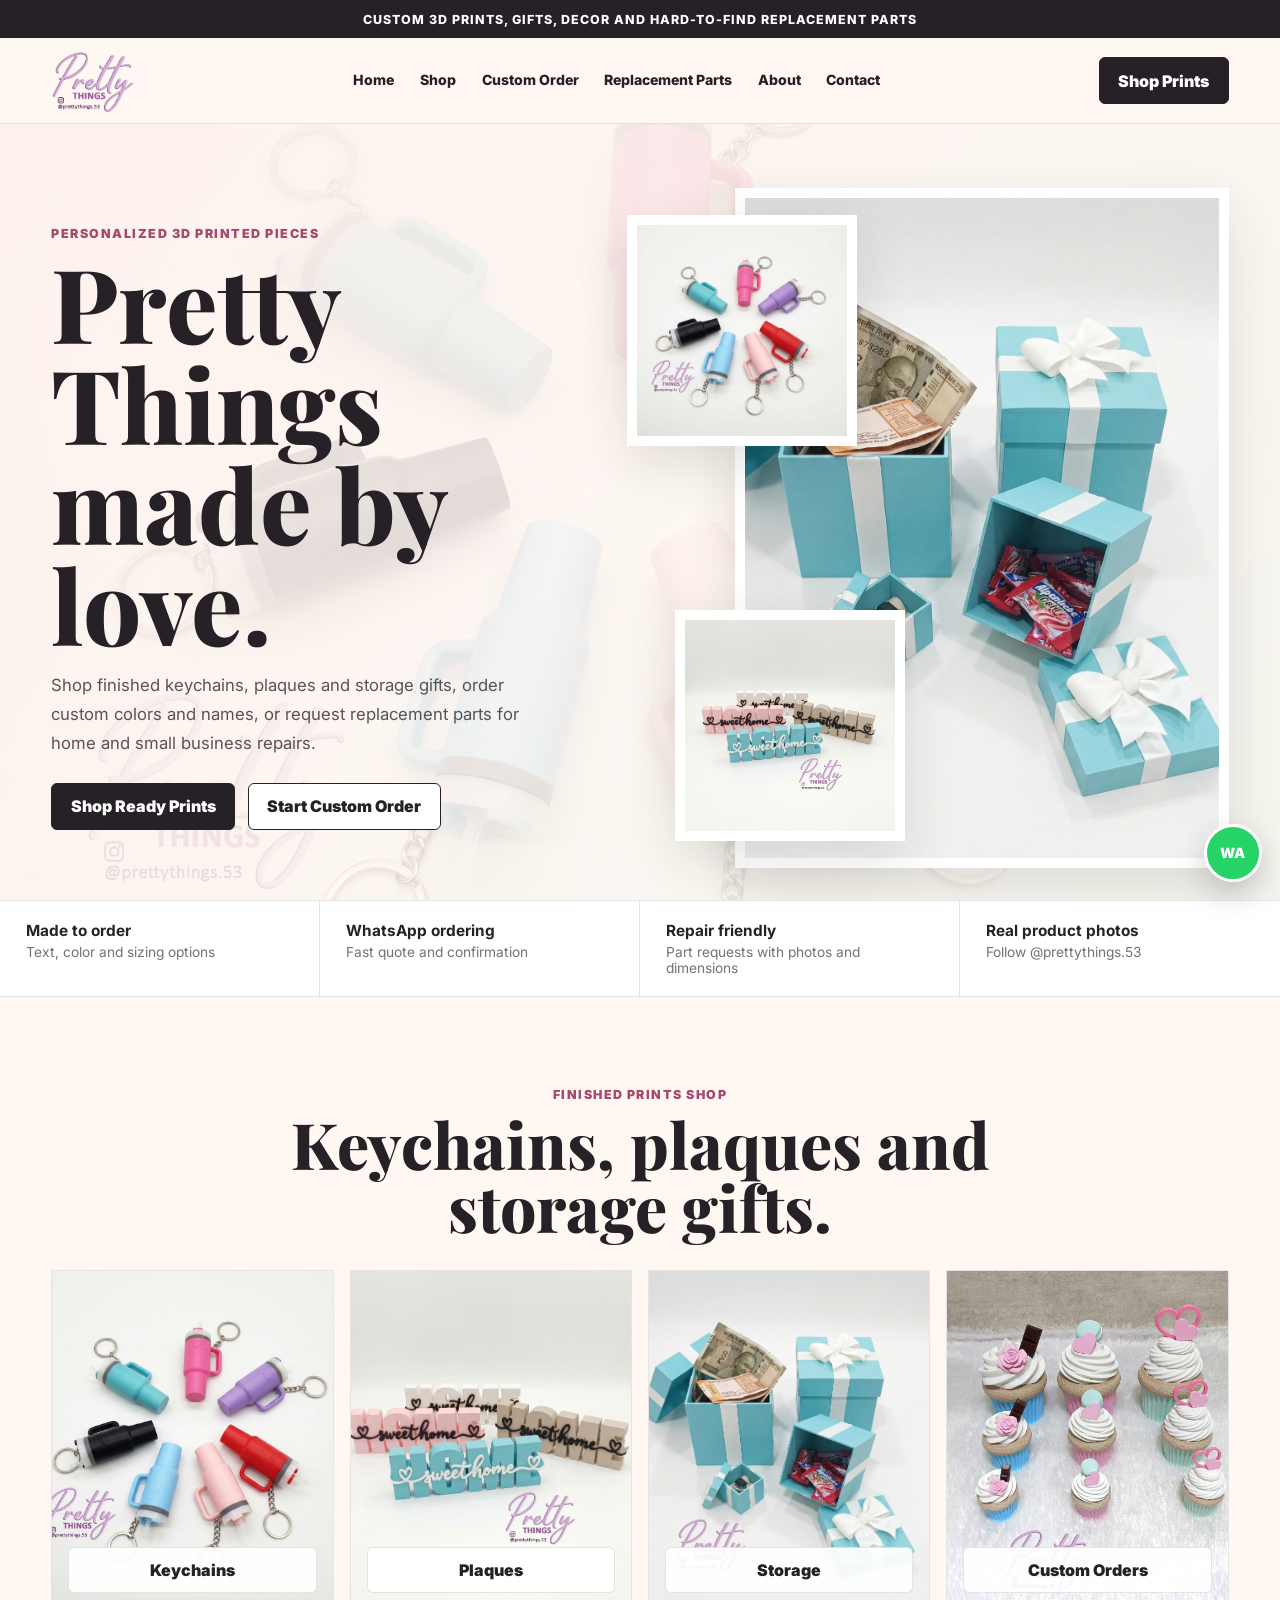
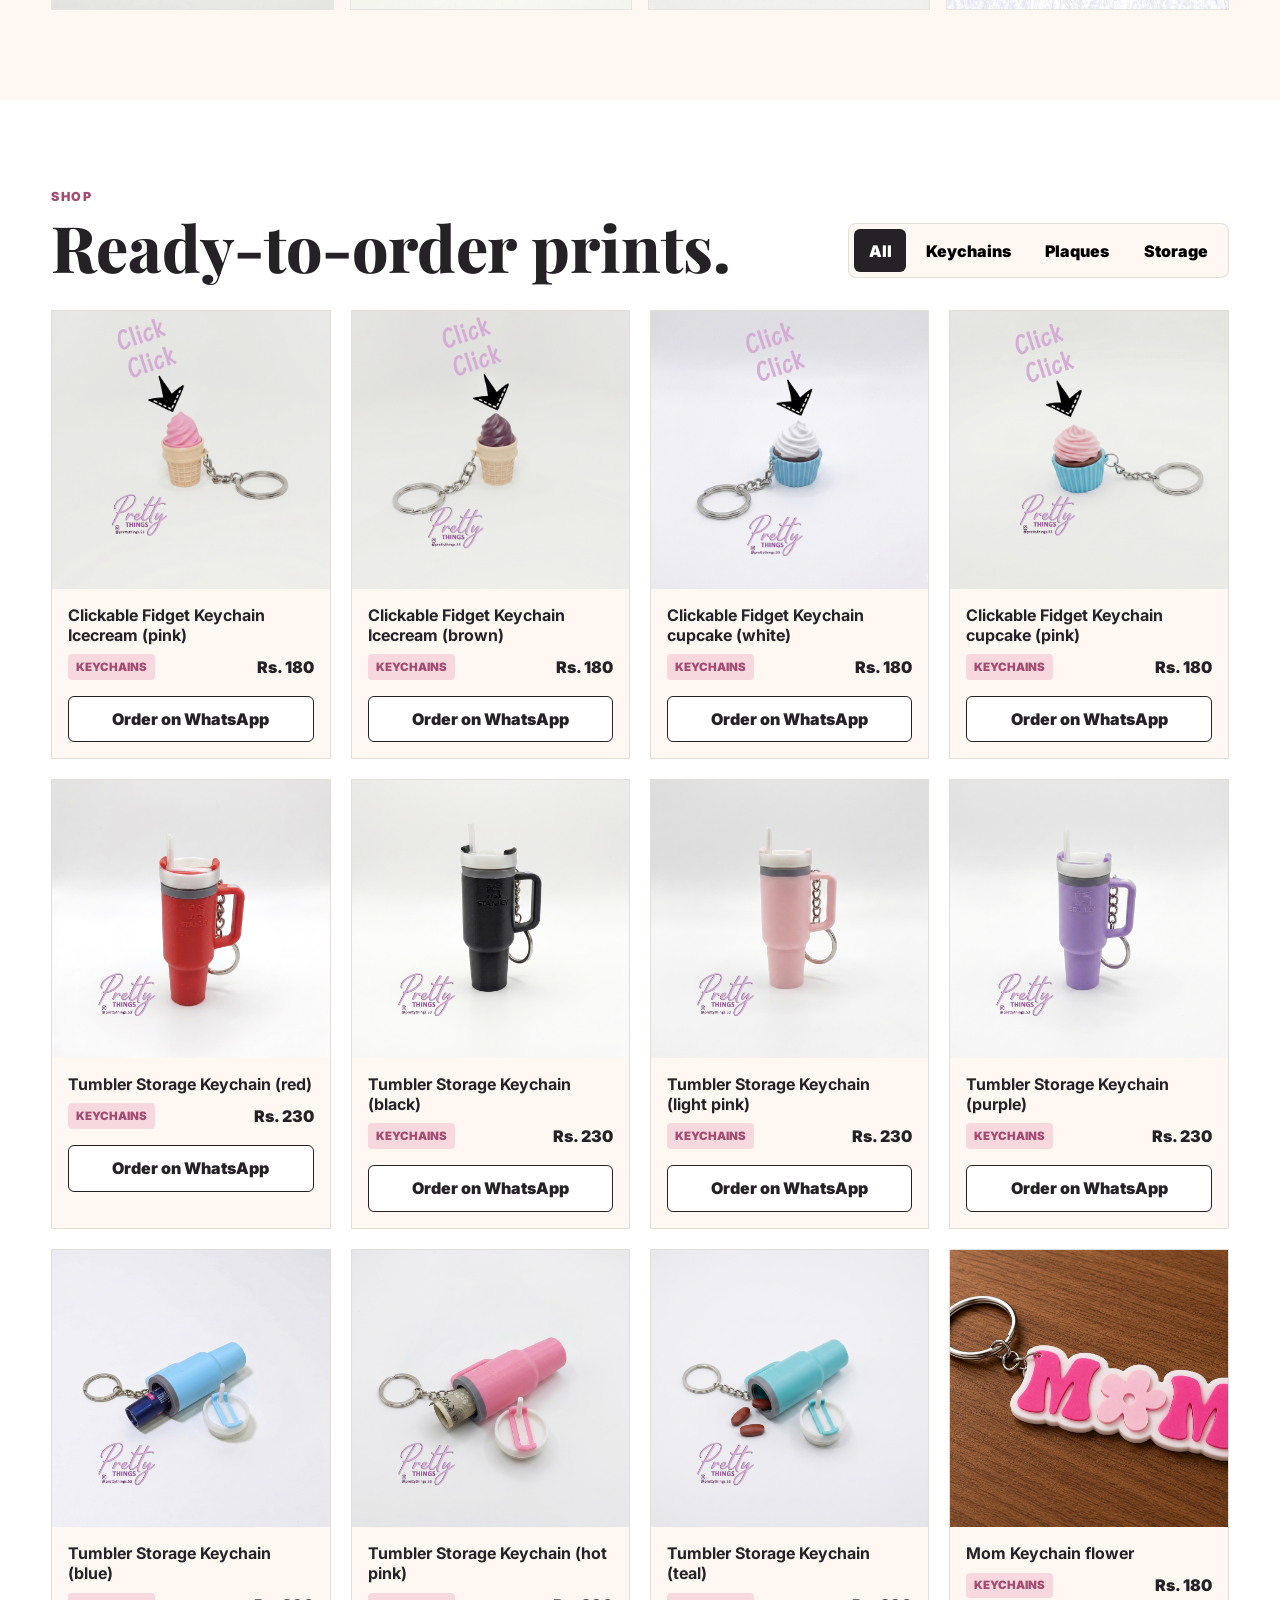
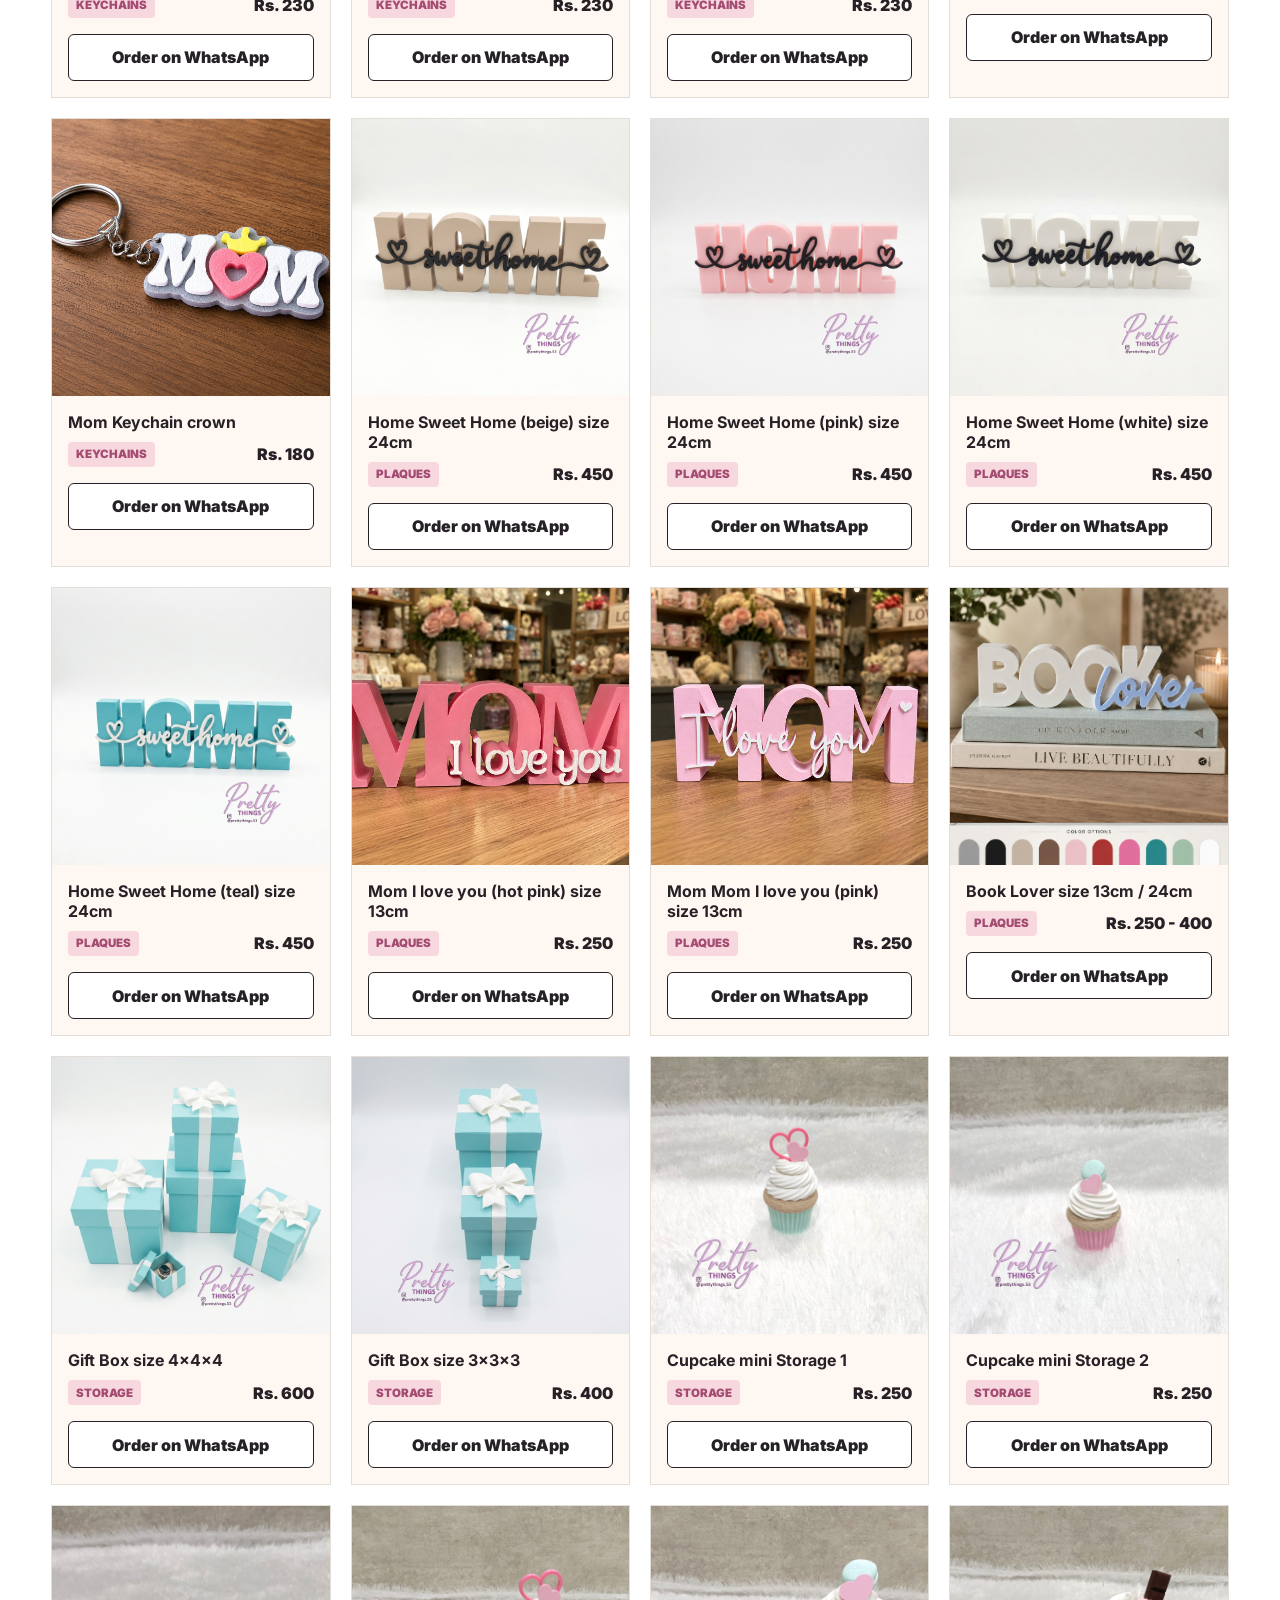
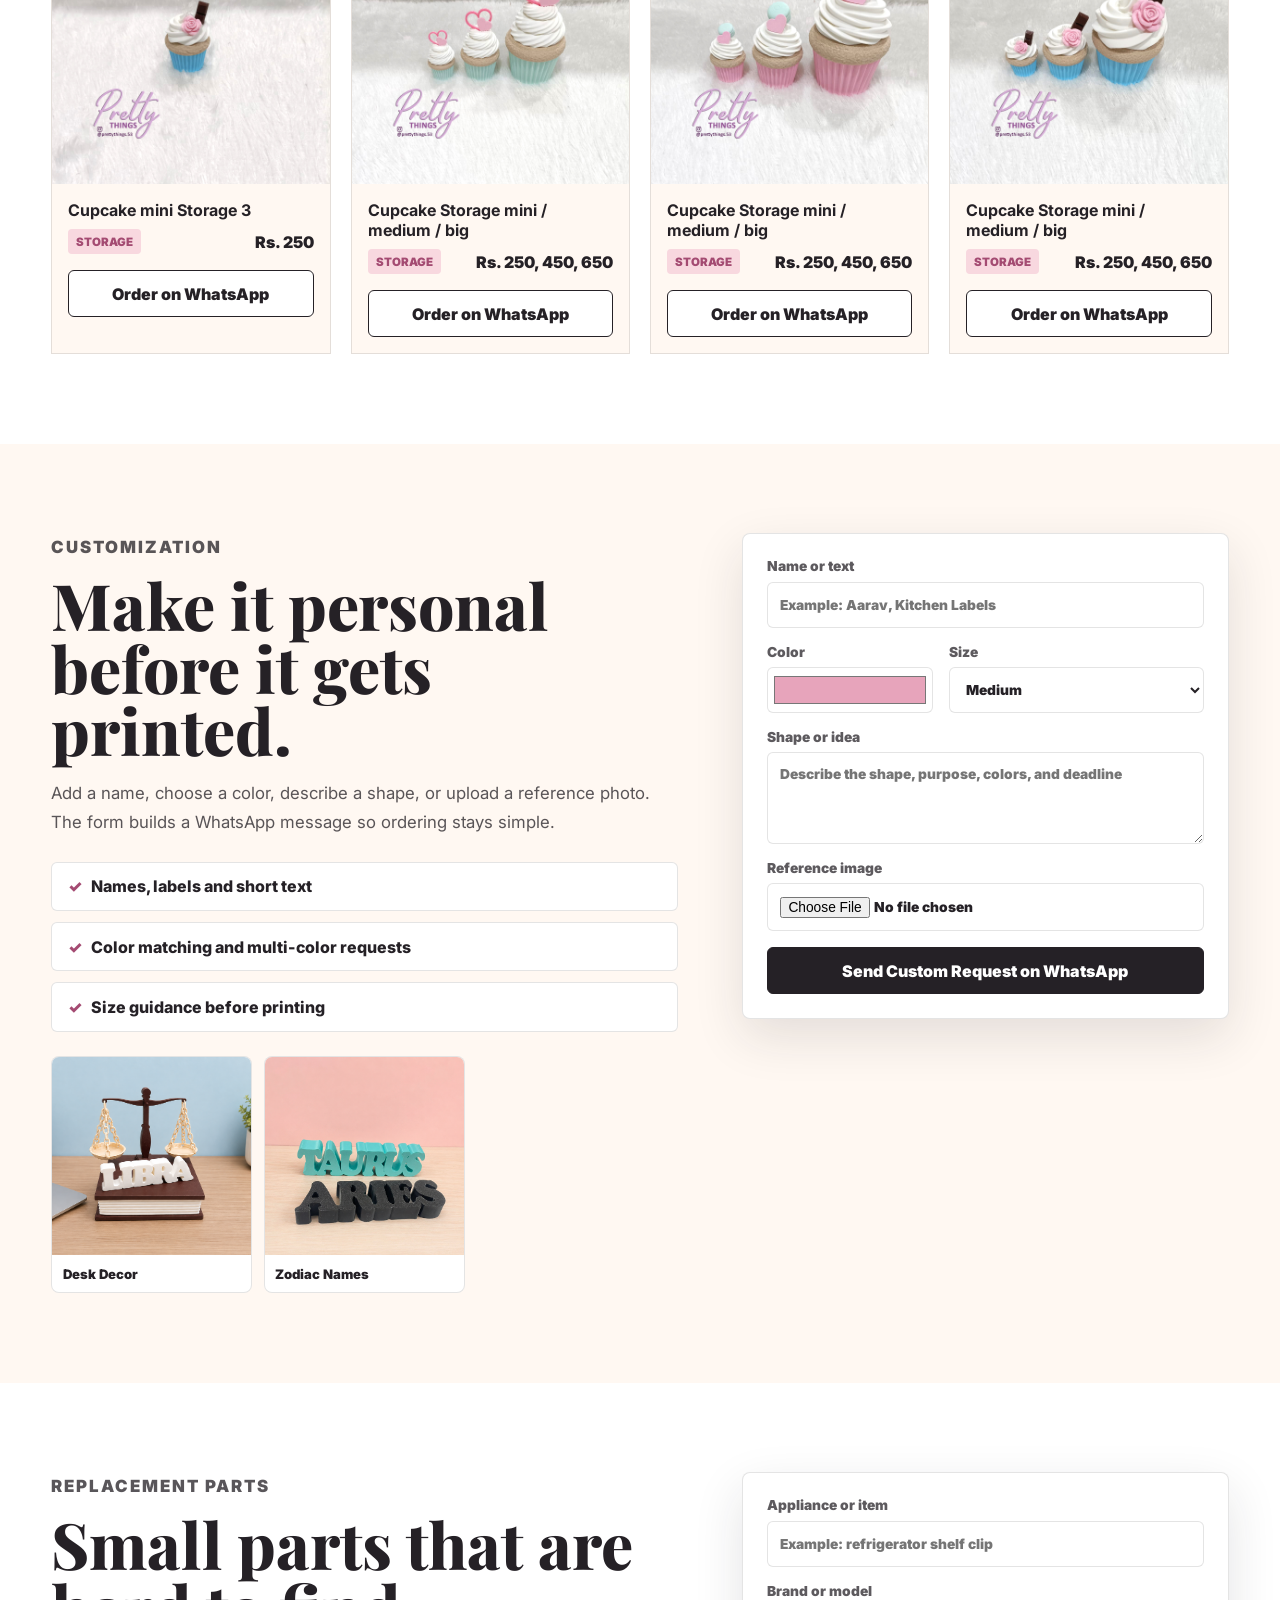
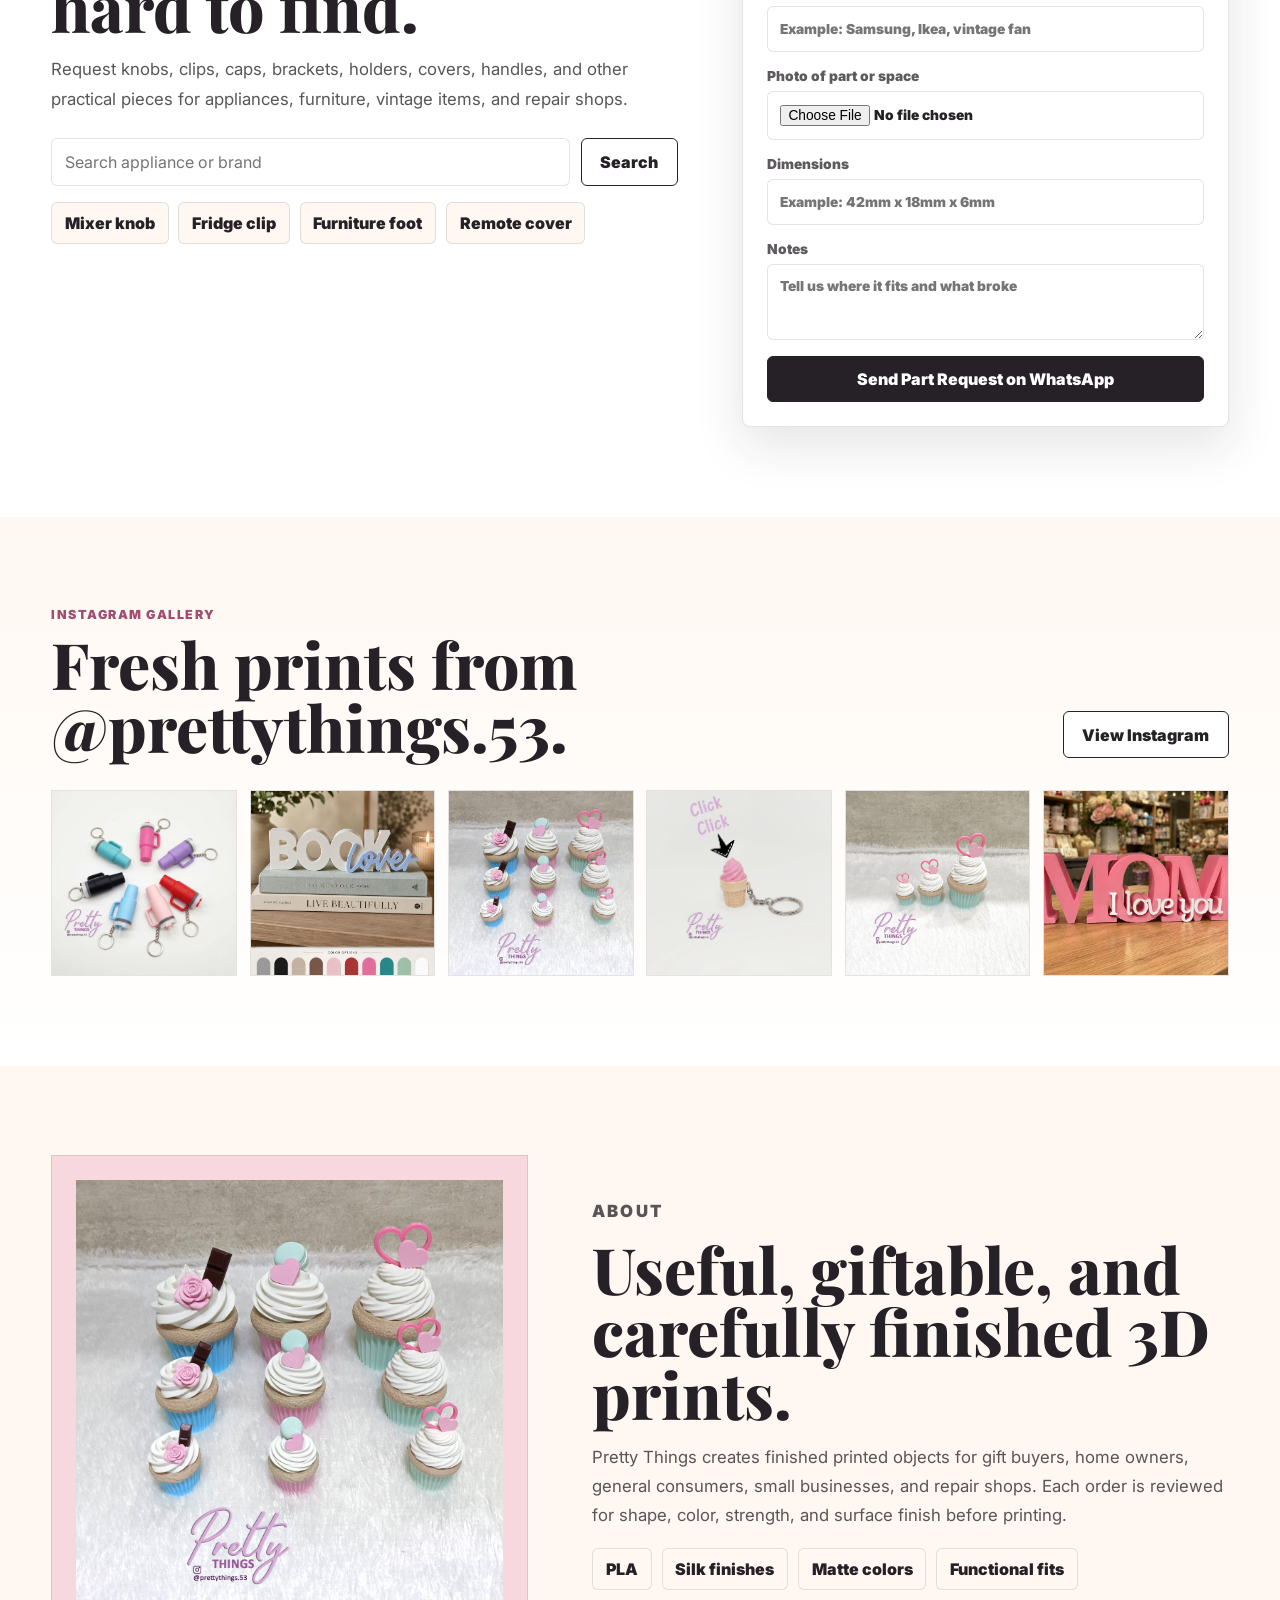
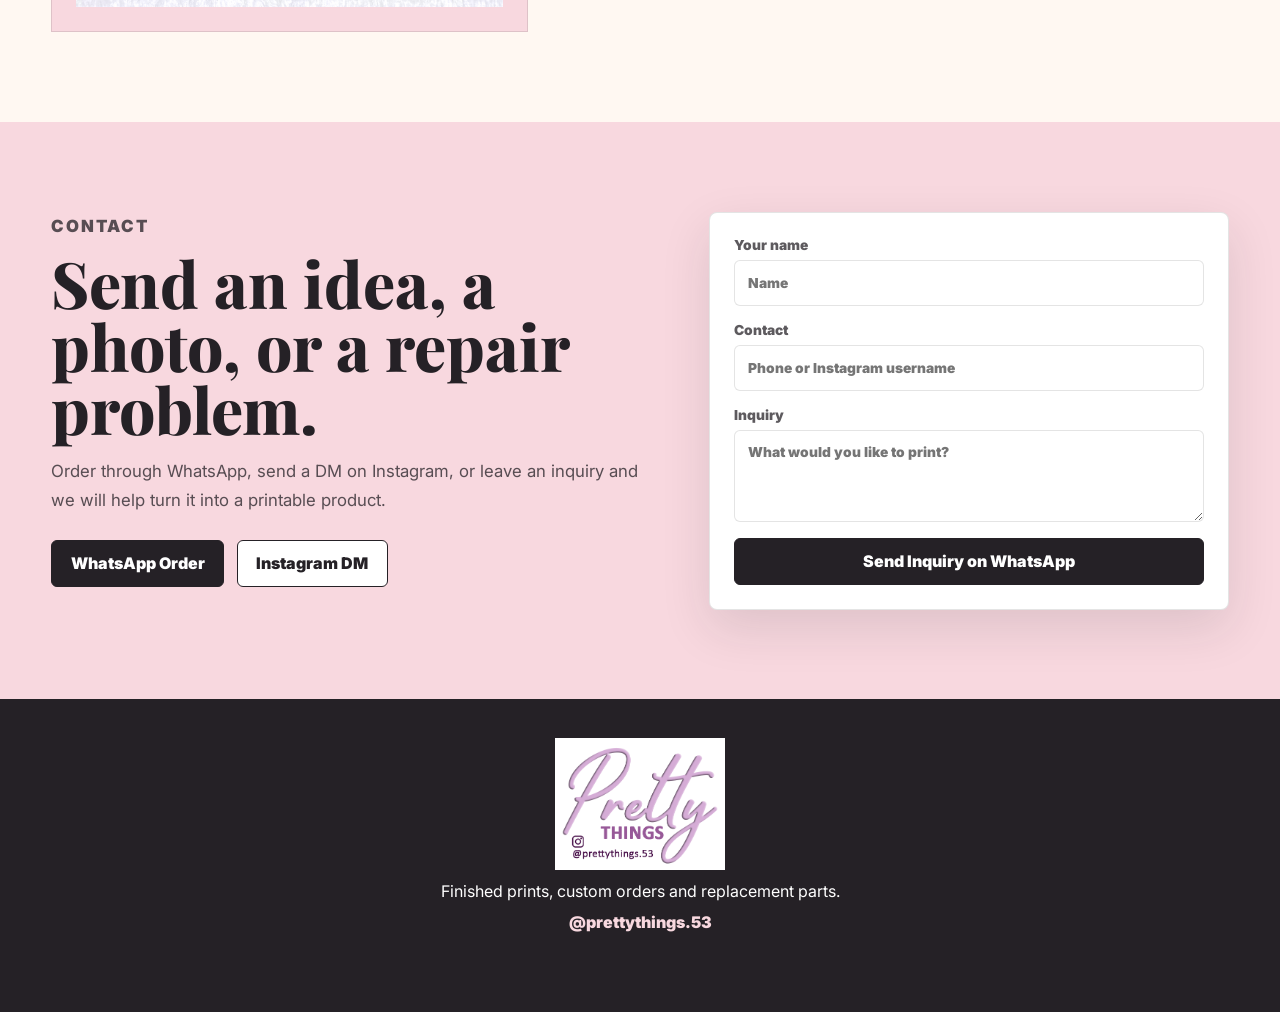
<file: index.html>
<!doctype html>
<html lang="en">
  <head>
    <meta charset="utf-8" />
    <meta name="viewport" content="width=device-width, initial-scale=1" />
    <title>Pretty Things | Custom 3D Printed Gifts, Decor & Parts</title>
    <meta
      name="description"
      content="Pretty Things makes finished 3D printed objects, custom gifts, decor, toys, tools, and replacement parts. Order through WhatsApp or Instagram."
    />
    <link rel="preconnect" href="https://fonts.googleapis.com" />
    <link rel="preconnect" href="https://fonts.gstatic.com" crossorigin />
    <link
      href="https://fonts.googleapis.com/css2?family=Inter:wght@400;500;600;700;800&family=Playfair+Display:wght@700;800&display=swap"
      rel="stylesheet"
    />
    <link rel="stylesheet" href="styles.css" />
  </head>
  <body>
    <div class="announcement">Custom 3D prints, gifts, decor and hard-to-find replacement parts</div>

    <header class="site-header" id="home">
      <a class="brand" href="#home" aria-label="Pretty Things home">
        <img src="Pretty%20things%20with%20insta%20id.png" alt="Pretty Things logo" />
      </a>
      <button class="menu-toggle" type="button" aria-label="Open menu" aria-expanded="false">
        <span></span>
        <span></span>
        <span></span>
      </button>
      <nav class="main-nav" aria-label="Primary navigation">
        <a href="#home">Home</a>
        <a href="#shop">Shop</a>
        <a href="#custom">Custom Order</a>
        <a href="#parts">Replacement Parts</a>
        <a href="#about">About</a>
        <a href="#contact">Contact</a>
      </nav>
      <a class="header-action" href="#shop">Shop Prints</a>
    </header>

    <main>
      <section class="hero" aria-label="Pretty Things featured products">
        <div class="hero-copy">
          <p class="eyebrow">Personalized 3D printed pieces</p>
          <h1>Pretty Things made by love.</h1>
          <p>
            Shop finished keychains, plaques and storage gifts, order custom colors and names, or
            request replacement parts for home and small business repairs.
          </p>
          <div class="hero-actions">
            <a class="button primary" href="#shop">Shop Ready Prints</a>
            <a class="button secondary" href="#custom">Start Custom Order</a>
          </div>
        </div>
        <div class="hero-media" aria-hidden="true">
          <img class="hero-large" id="heroMainImage" src="ready/Storage/Display.jpeg" alt="" />
          <img class="hero-small top" id="heroTopImage" src="ready/keychains/Display.jpg" alt="" />
          <img class="hero-small bottom" id="heroBottomImage" src="ready/Plaque/Didplay.jpeg" alt="" />
        </div>
      </section>

      <section class="trust-strip" aria-label="Why customers choose Pretty Things">
        <div>
          <strong>Made to order</strong>
          <span>Text, color and sizing options</span>
        </div>
        <div>
          <strong>WhatsApp ordering</strong>
          <span>Fast quote and confirmation</span>
        </div>
        <div>
          <strong>Repair friendly</strong>
          <span>Part requests with photos and dimensions</span>
        </div>
        <div>
          <strong>Real product photos</strong>
          <span>Follow @prettythings.53</span>
        </div>
      </section>

      <section class="section category-section" aria-label="Shop categories">
        <div class="section-heading">
          <p class="eyebrow">Finished Prints Shop</p>
          <h2>Keychains, plaques and storage gifts.</h2>
        </div>
        <div class="category-grid" id="categoryGrid"></div>
      </section>

      <section class="section shop-section" id="shop">
        <div class="section-heading wide">
          <div>
            <p class="eyebrow">Shop</p>
            <h2>Ready-to-order prints.</h2>
          </div>
          <div class="filters" id="productFilters" aria-label="Product filters"></div>
        </div>
        <div class="product-grid" id="productGrid"></div>
      </section>

      <section class="section split-section" id="custom">
        <div class="copy-panel">
          <p class="eyebrow">Customization</p>
          <h2>Make it personal before it gets printed.</h2>
          <p>
            Add a name, choose a color, describe a shape, or upload a reference photo. The form builds
            a WhatsApp message so ordering stays simple.
          </p>
          <ul class="check-list">
            <li>Names, labels and short text</li>
            <li>Color matching and multi-color requests</li>
            <li>Size guidance before printing</li>
          </ul>
          <div class="custom-print-gallery" id="customPrintGallery" hidden></div>
        </div>
        <form class="form-card" id="customForm">
          <label>
            Name or text
            <input name="text" type="text" placeholder="Example: Aarav, Kitchen Labels" />
          </label>
          <div class="form-row">
            <label>
              Color
              <input name="color" type="color" value="#e7a4bb" />
            </label>
            <label>
              Size
              <select name="size">
                <option>Small</option>
                <option selected>Medium</option>
                <option>Large</option>
                <option>Not sure</option>
              </select>
            </label>
          </div>
          <label>
            Shape or idea
            <textarea name="idea" rows="4" placeholder="Describe the shape, purpose, colors, and deadline"></textarea>
          </label>
          <label>
            Reference image
            <input name="reference" type="file" accept="image/*" />
          </label>
          <button class="button primary full" type="submit">Send Custom Request on WhatsApp</button>
        </form>
      </section>

      <section class="section split-section parts-section" id="parts">
        <div class="copy-panel">
          <p class="eyebrow">Replacement Parts</p>
          <h2>Small parts that are hard to find.</h2>
          <p>
            Request knobs, clips, caps, brackets, holders, covers, handles, and other practical pieces
            for appliances, furniture, vintage items, and repair shops.
          </p>
          <div class="mini-search">
            <input id="partSearch" type="search" placeholder="Search appliance or brand" />
            <button class="button secondary" type="button" id="partSearchButton">Search</button>
          </div>
          <div class="part-tags" aria-label="Popular replacement part examples">
            <span>Mixer knob</span>
            <span>Fridge clip</span>
            <span>Furniture foot</span>
            <span>Remote cover</span>
          </div>
        </div>
        <form class="form-card" id="partsForm">
          <label>
            Appliance or item
            <input name="appliance" type="text" placeholder="Example: refrigerator shelf clip" />
          </label>
          <label>
            Brand or model
            <input name="brand" type="text" placeholder="Example: Samsung, Ikea, vintage fan" />
          </label>
          <label>
            Photo of part or space
            <input name="photo" type="file" accept="image/*" />
          </label>
          <label>
            Dimensions
            <input name="dimensions" type="text" placeholder="Example: 42mm x 18mm x 6mm" />
          </label>
          <label>
            Notes
            <textarea name="notes" rows="3" placeholder="Tell us where it fits and what broke"></textarea>
          </label>
          <button class="button primary full" type="submit">Send Part Request on WhatsApp</button>
        </form>
      </section>

      <section class="section instagram-section">
        <div class="section-heading wide">
          <div>
            <p class="eyebrow">Instagram Gallery</p>
            <h2>Fresh prints from @prettythings.53.</h2>
          </div>
          <a class="button secondary" href="https://www.instagram.com/prettythings.53/" target="_blank" rel="noreferrer">
            View Instagram
          </a>
        </div>
        <div class="insta-grid">
          <img src="ready/keychains/Display.jpg" alt="Pretty Things print gallery item" />
          <img src="ready/Plaque/b1.jpeg" alt="Pretty Things print gallery item" />
          <img src="ready/Storage/Display1.jpg" alt="Pretty Things print gallery item" />
          <img src="ready/keychains/Click1.jpg" alt="Pretty Things print gallery item" />
          <img src="ready/Storage/cc4.jpg" alt="Pretty Things print gallery item" />
          <img src="ready/Plaque/mom1.jpeg" alt="Pretty Things print gallery item" />
        </div>
      </section>

      <section class="section about-section" id="about">
        <div class="about-media">
          <img src="ready/Storage/Display1.jpg" alt="Close-up of Pretty Things print quality" />
        </div>
        <div>
          <p class="eyebrow">About</p>
          <h2>Useful, giftable, and carefully finished 3D prints.</h2>
          <p>
            Pretty Things creates finished printed objects for gift buyers, home owners, general
            consumers, small businesses, and repair shops. Each order is reviewed for shape, color,
            strength, and surface finish before printing.
          </p>
          <div class="material-grid">
            <span>PLA</span>
            <span>Silk finishes</span>
            <span>Matte colors</span>
            <span>Functional fits</span>
          </div>
        </div>
      </section>

      <section class="section contact-section" id="contact">
        <div class="contact-copy">
          <p class="eyebrow">Contact</p>
          <h2>Send an idea, a photo, or a repair problem.</h2>
          <p>
            Order through WhatsApp, send a DM on Instagram, or leave an inquiry and we will help turn
            it into a printable product.
          </p>
          <div class="contact-actions">
            <a class="button primary" id="contactWhatsapp" href="#">WhatsApp Order</a>
            <a class="button secondary" href="https://www.instagram.com/prettythings.53/" target="_blank" rel="noreferrer">
              Instagram DM
            </a>
          </div>
        </div>
        <form class="form-card" id="contactForm">
          <label>
            Your name
            <input name="name" type="text" placeholder="Name" />
          </label>
          <label>
            Contact
            <input name="contact" type="text" placeholder="Phone or Instagram username" />
          </label>
          <label>
            Inquiry
            <textarea name="message" rows="4" placeholder="What would you like to print?"></textarea>
          </label>
          <button class="button primary full" type="submit">Send Inquiry on WhatsApp</button>
        </form>
      </section>
    </main>

    <footer class="site-footer">
      <img src="Pretty%20things%20with%20insta%20id.png" alt="Pretty Things logo" />
      <p>Finished prints, custom orders and replacement parts.</p>
      <a href="https://www.instagram.com/prettythings.53/" target="_blank" rel="noreferrer">@prettythings.53</a>
    </footer>

    <a class="floating-whatsapp" id="floatingWhatsapp" href="#" aria-label="Order on WhatsApp">WA</a>

    <script src="app.js"></script>
  </body>
</html>
</file>
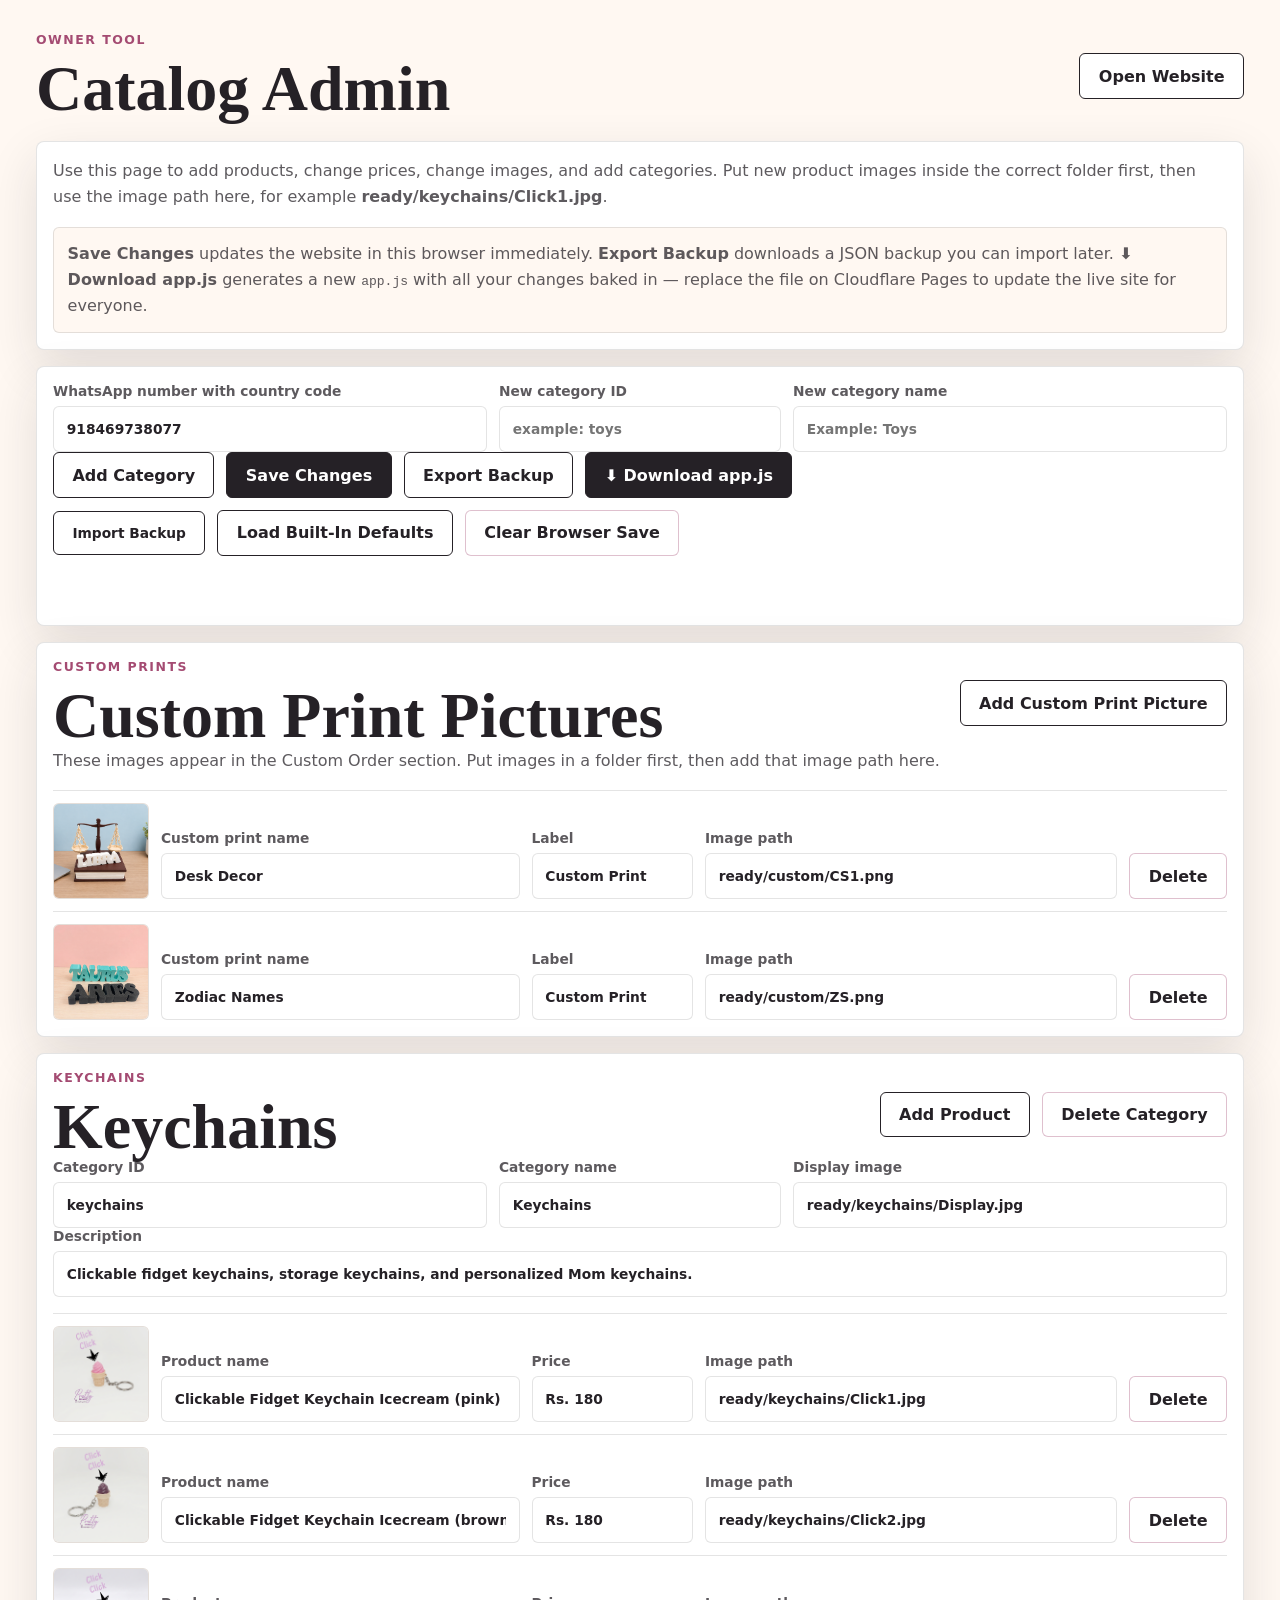
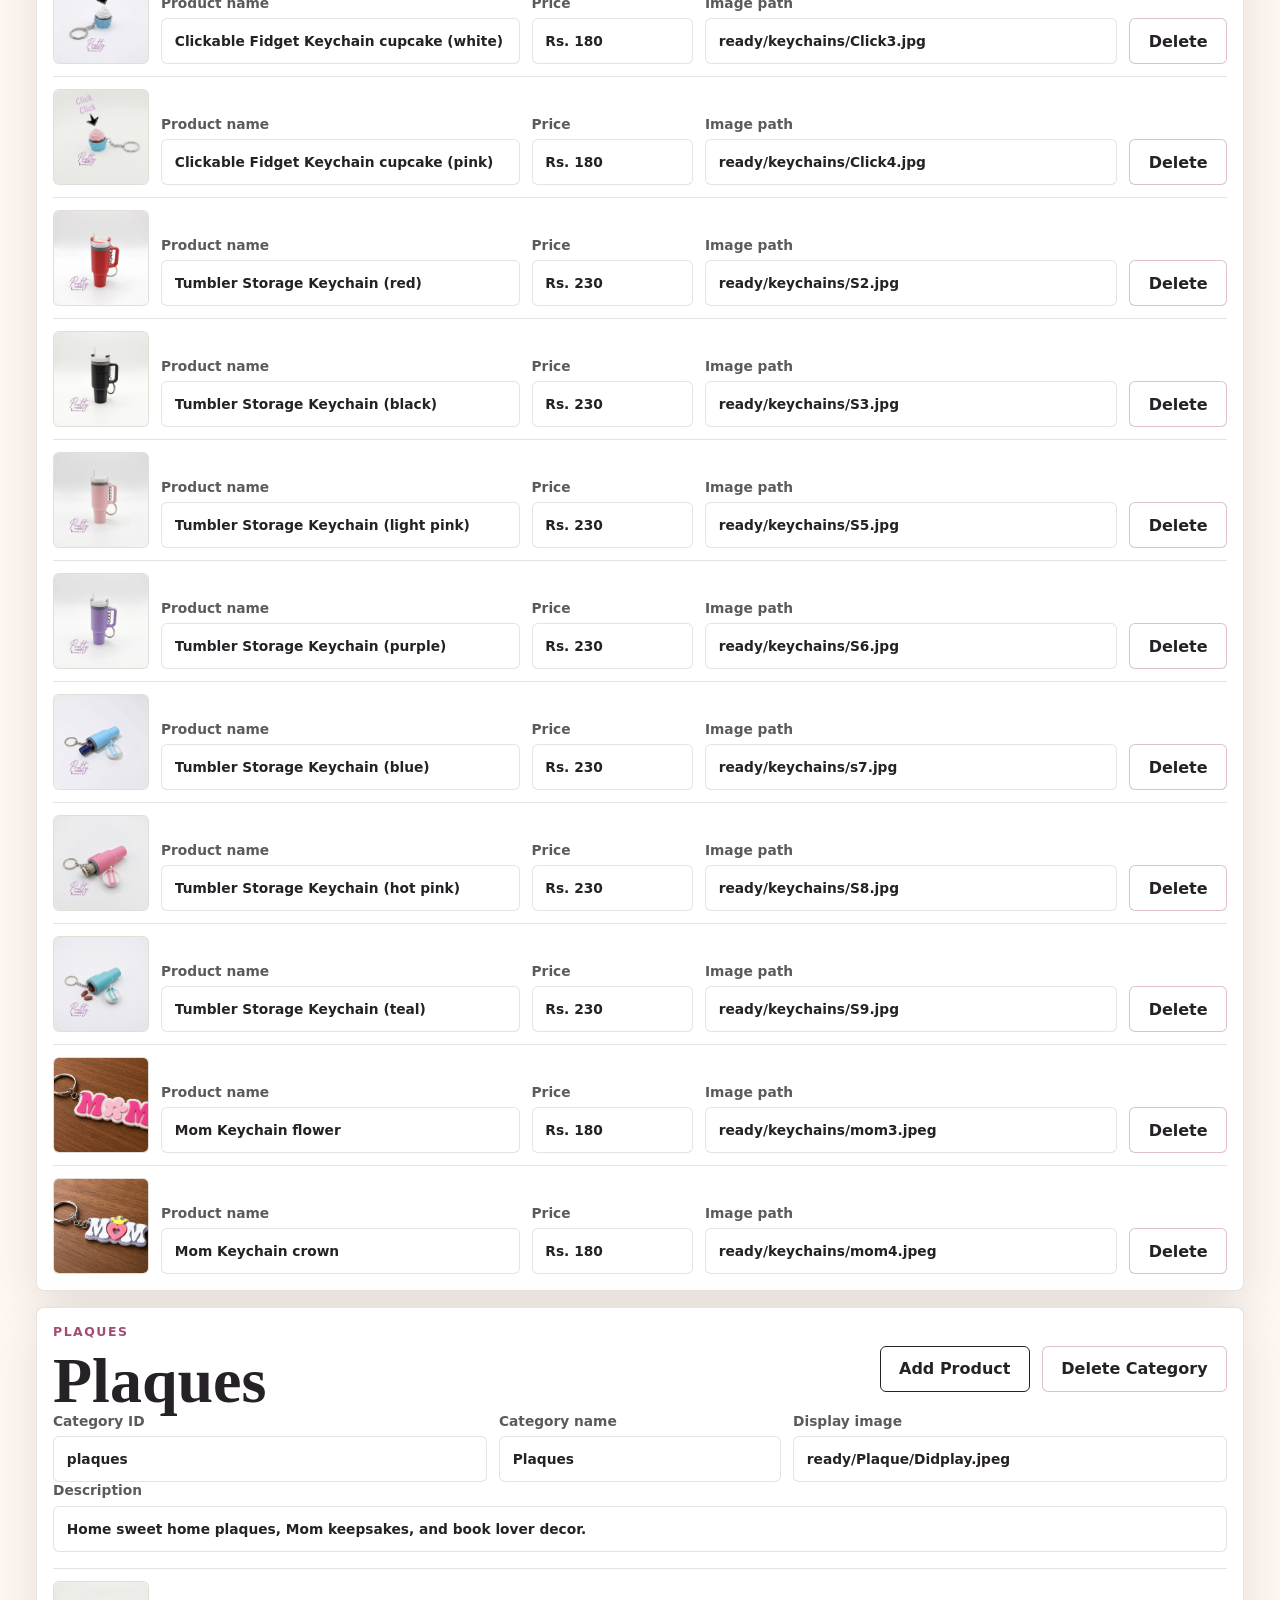
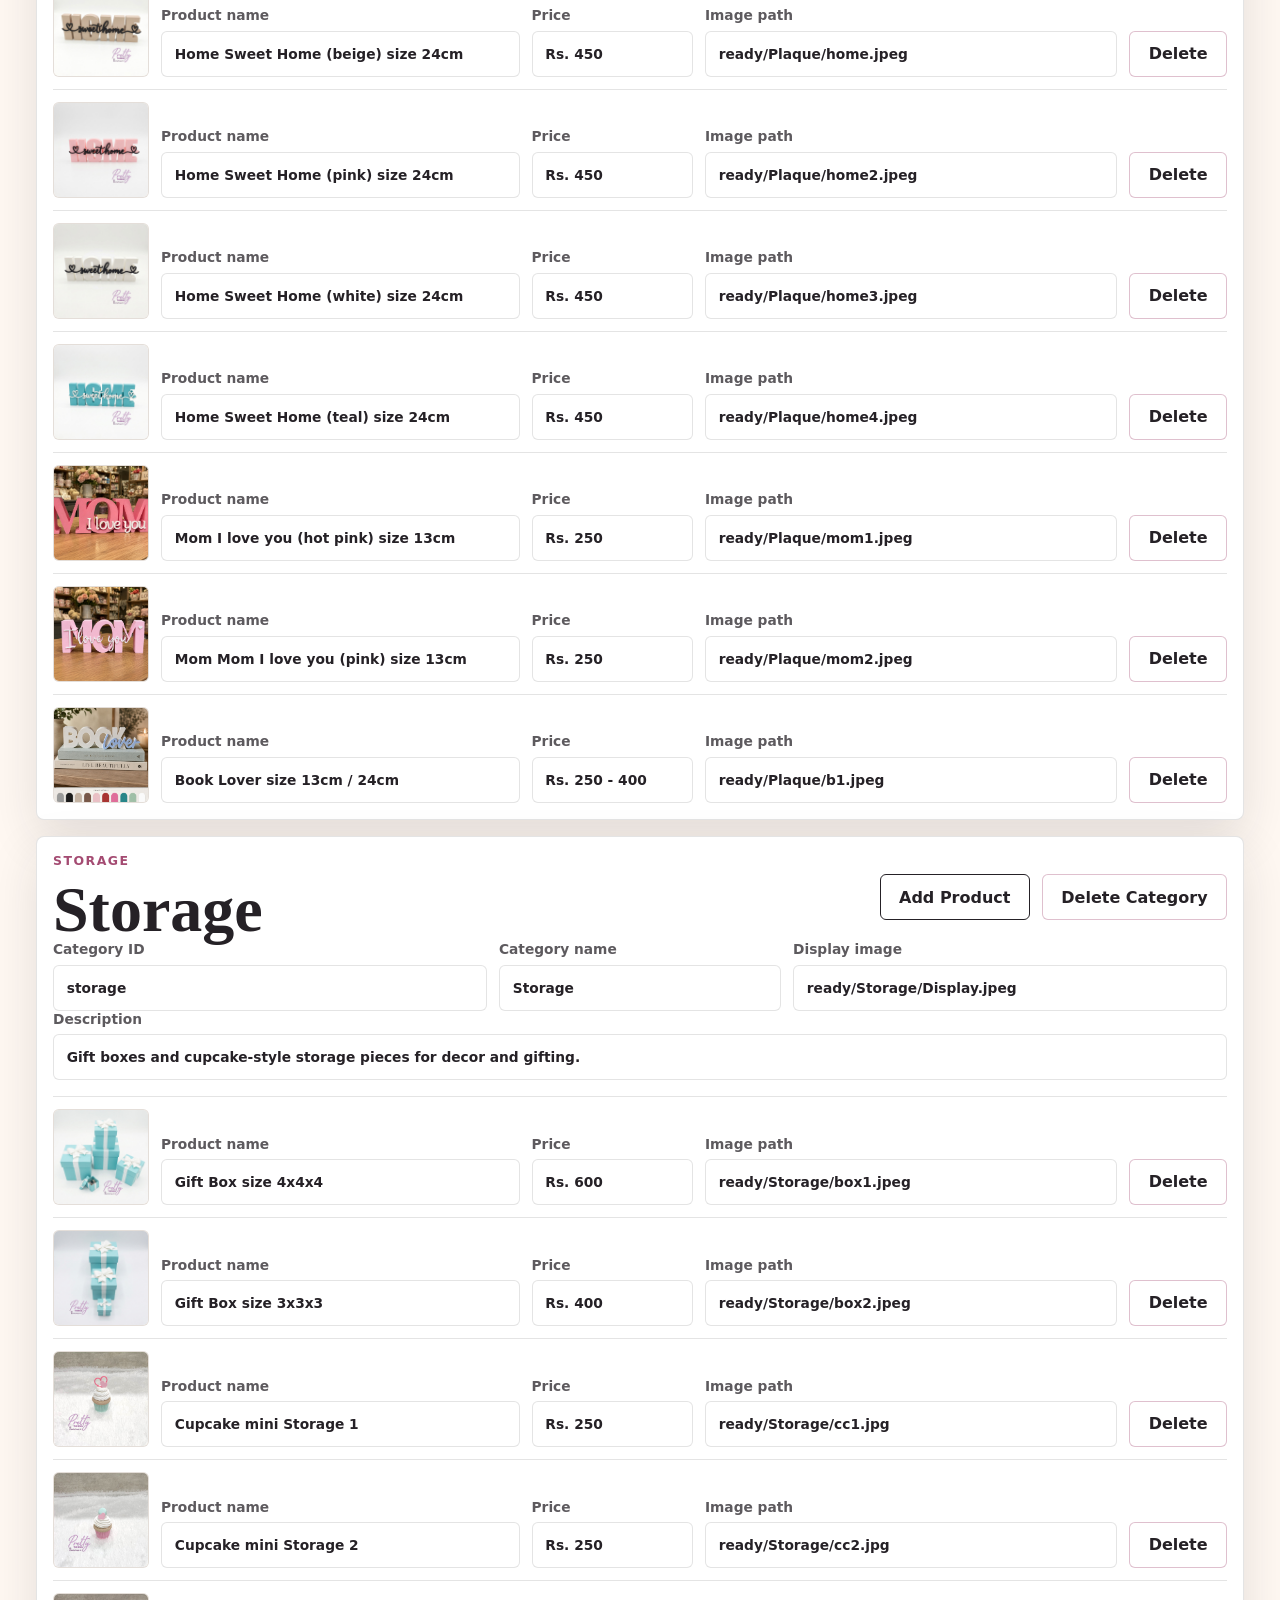
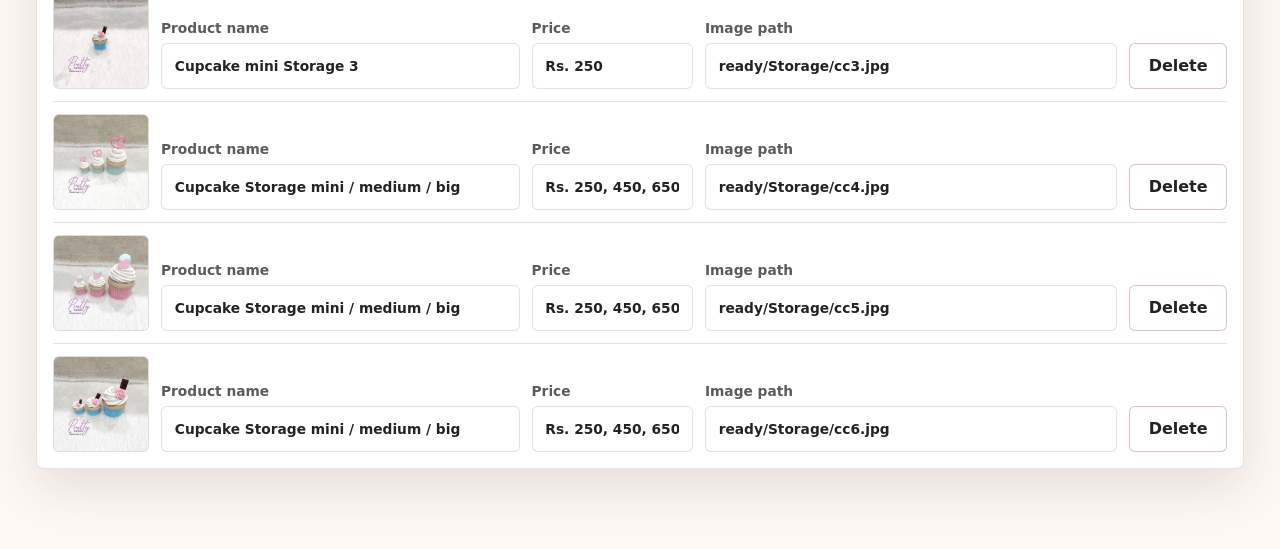
<file: admin.html>
<!doctype html>
<html lang="en">
  <head>
    <meta charset="utf-8" />
    <meta name="viewport" content="width=device-width, initial-scale=1" />
    <title>Pretty Things Admin</title>
    <link rel="stylesheet" href="styles.css" />
    <style>
      body {
        background: #fff8f2;
      }

      .admin-shell {
        margin: 0 auto;
        max-width: 1240px;
        padding: 2rem 1rem 4rem;
      }

      .admin-header,
      .admin-toolbar,
      .category-title,
      .row-actions {
        align-items: center;
        display: flex;
        flex-wrap: wrap;
        gap: 0.75rem;
        justify-content: space-between;
      }

      .admin-header {
        margin-bottom: 1.25rem;
      }

      .admin-header h1 {
        font-size: clamp(2rem, 5vw, 4rem);
      }

      .admin-card {
        background: #fff;
        border: 1px solid var(--line);
        box-shadow: var(--shadow);
        margin-bottom: 1rem;
        padding: 1rem;
        border-radius: 8px;
      }

      .admin-help {
        color: rgba(37, 33, 38, 0.74);
        line-height: 1.65;
        margin: 0;
      }

      .admin-grid {
        display: grid;
        gap: 0.75rem;
        grid-template-columns: 1fr 0.65fr 1fr;
      }

      .admin-products {
        display: grid;
        gap: 0.75rem;
        margin-top: 1rem;
      }

      .admin-product {
        align-items: end;
        border-top: 1px solid var(--line);
        display: grid;
        gap: 0.75rem;
        grid-template-columns: 96px 1fr 0.45fr 1.15fr auto;
        padding-top: 0.75rem;
      }

      .admin-product img {
        aspect-ratio: 1 / 1;
        background: var(--cream);
        border: 1px solid var(--line);
        object-fit: cover;
        width: 96px;
        border-radius: 6px;
      }

      .admin-note {
        background: var(--cream);
        border: 1px solid var(--line);
        color: rgba(37, 33, 38, 0.74);
        line-height: 1.6;
        margin: 1rem 0 0;
        padding: 0.85rem;
        border-radius: 6px;
      }

      .danger {
        border-color: rgba(164, 75, 114, 0.35);
        color: var(--pink-deep);
      }

      .status {
        color: var(--pink-deep);
        font-weight: 900;
        min-height: 1.3rem;
      }

      @media (max-width: 880px) {
        .admin-header,
        .admin-toolbar,
        .category-title,
        .admin-grid,
        .admin-product {
          display: grid;
          grid-template-columns: 1fr;
        }

        .admin-product img {
          width: 100%;
        }
      }
    </style>
  </head>
  <body>
    <main class="admin-shell">
      <div class="admin-header">
        <div>
          <p class="eyebrow">Owner Tool</p>
          <h1>Catalog Admin</h1>
        </div>
        <a class="button secondary" href="index.html">Open Website</a>
      </div>

      <section class="admin-card">
        <p class="admin-help">
          Use this page to add products, change prices, change images, and add categories. Put new
          product images inside the correct folder first, then use the image path here, for example
          <strong>ready/keychains/Click1.jpg</strong>.
        </p>
        <div class="admin-note">
          <strong>Save Changes</strong> updates the website in this browser immediately.
          <strong>Export Backup</strong> downloads a JSON backup you can import later.
          <strong>⬇ Download app.js</strong> generates a new <code>app.js</code> with all your changes baked in — replace the file on Cloudflare Pages to update the live site for everyone.
        </div>
      </section>

      <section class="admin-card">
        <div class="admin-grid">
          <label>
            WhatsApp number with country code
            <input id="whatsappNumber" type="text" placeholder="Example: 919876543210" />
          </label>
          <label>
            New category ID
            <input id="newCategoryId" type="text" placeholder="example: toys" />
          </label>
          <label>
            New category name
            <input id="newCategoryLabel" type="text" placeholder="Example: Toys" />
          </label>
        </div>
        <div class="admin-toolbar">
          <div class="row-actions">
            <button class="button secondary" id="addCategory" type="button">Add Category</button>
            <button class="button primary" id="saveBrowser" type="button">Save Changes</button>
            <button class="button secondary" id="exportBackup" type="button">Export Backup</button>
            <button class="button primary" id="downloadAppJs" type="button">⬇ Download app.js</button>
          </div>
          <div class="row-actions">
            <label class="button secondary">
              Import Backup
              <input id="importBackup" type="file" accept="application/json" hidden />
            </label>
            <button class="button secondary" id="loadOriginal" type="button">Load Built-In Defaults</button>
            <button class="button secondary danger" id="clearBrowser" type="button">Clear Browser Save</button>
          </div>
        </div>
        <p class="status" id="status"></p>
      </section>

      <section id="editor"></section>
    </main>

    <script src="app.js"></script>
    <script>
      const STORAGE_KEY = "PRETTY_THINGS_STORE_DATA";
      const originalCatalog = structuredClone(window.PT_DEFAULT_CATALOG);
      let catalog = loadCatalog();

      const editor = document.querySelector("#editor");
      const statusText = document.querySelector("#status");
      const whatsappInput = document.querySelector("#whatsappNumber");

      function loadCatalog() {
        try {
          const saved = localStorage.getItem(STORAGE_KEY);
          return saved ? JSON.parse(saved) : structuredClone(window.PT_DEFAULT_CATALOG);
        } catch {
          return structuredClone(window.PT_DEFAULT_CATALOG);
        }
      }

      function cleanId(value) {
        return value
          .trim()
          .toLowerCase()
          .replace(/[^a-z0-9]+/g, "-")
          .replace(/^-|-$/g, "");
      }

      function escapeHtml(value) {
        return String(value ?? "")
          .replace(/&/g, "&amp;")
          .replace(/</g, "&lt;")
          .replace(/>/g, "&gt;")
          .replace(/"/g, "&quot;");
      }

      function setStatus(message) {
        statusText.textContent = message;
      }

      function syncWhatsApp() {
        catalog.whatsappNumber = whatsappInput.value.trim();
      }

      function productRow(product, categoryIndex, productIndex) {
        return `
          <div class="admin-product">
            <img src="${escapeHtml(product.image)}" alt="">
            <label>
              Product name
              <input data-product-field="name" data-category="${categoryIndex}" data-product="${productIndex}" value="${escapeHtml(product.name)}">
            </label>
            <label>
              Price
              <input data-product-field="price" data-category="${categoryIndex}" data-product="${productIndex}" value="${escapeHtml(product.price)}">
            </label>
            <label>
              Image path
              <input data-product-field="image" data-category="${categoryIndex}" data-product="${productIndex}" value="${escapeHtml(product.image)}">
            </label>
            <button class="button secondary danger" type="button" data-delete-product="${productIndex}" data-category="${categoryIndex}">Delete</button>
          </div>
        `;
      }

      function customPrintRow(item, index) {
        return `
          <div class="admin-product">
            <img src="${escapeHtml(item.image)}" alt="">
            <label>
              Custom print name
              <input data-custom-field="name" data-custom="${index}" value="${escapeHtml(item.name)}">
            </label>
            <label>
              Label
              <input value="Custom Print" disabled>
            </label>
            <label>
              Image path
              <input data-custom-field="image" data-custom="${index}" value="${escapeHtml(item.image)}">
            </label>
            <button class="button secondary danger" type="button" data-delete-custom="${index}">Delete</button>
          </div>
        `;
      }

      function renderEditor() {
        whatsappInput.value = catalog.whatsappNumber || "";
        catalog.customPrints ||= [];
        const categoryEditor = catalog.categories
          .map(
            (category, categoryIndex) => `
              <article class="admin-card">
                <div class="category-title">
                  <div>
                    <p class="eyebrow">${escapeHtml(category.label)}</p>
                    <h2>${escapeHtml(category.label)}</h2>
                  </div>
                  <div class="row-actions">
                    <button class="button secondary" type="button" data-add-product="${categoryIndex}">Add Product</button>
                    <button class="button secondary danger" type="button" data-delete-category="${categoryIndex}">Delete Category</button>
                  </div>
                </div>
                <div class="admin-grid">
                  <label>
                    Category ID
                    <input data-category-field="id" data-category="${categoryIndex}" value="${escapeHtml(category.id)}">
                  </label>
                  <label>
                    Category name
                    <input data-category-field="label" data-category="${categoryIndex}" value="${escapeHtml(category.label)}">
                  </label>
                  <label>
                    Display image
                    <input data-category-field="displayImage" data-category="${categoryIndex}" value="${escapeHtml(category.displayImage)}">
                  </label>
                </div>
                <label>
                  Description
                  <input data-category-field="description" data-category="${categoryIndex}" value="${escapeHtml(category.description)}">
                </label>
                <div class="admin-products">
                  ${category.products.map((product, productIndex) => productRow(product, categoryIndex, productIndex)).join("")}
                </div>
              </article>
            `
          )
          .join("");

        editor.innerHTML = `
          <article class="admin-card">
            <div class="category-title">
              <div>
                <p class="eyebrow">Custom Prints</p>
                <h2>Custom Print Pictures</h2>
              </div>
              <button class="button secondary" type="button" id="addCustomPrint">Add Custom Print Picture</button>
            </div>
            <p class="admin-help">These images appear in the Custom Order section. Put images in a folder first, then add that image path here.</p>
            <div class="admin-products">
              ${catalog.customPrints.map((item, index) => customPrintRow(item, index)).join("")}
            </div>
          </article>
          ${categoryEditor}
        `;
      }

      function updateCatalog(event) {
        const categoryField = event.target.dataset.categoryField;
        const productField = event.target.dataset.productField;

        if (categoryField) {
          const category = catalog.categories[Number(event.target.dataset.category)];
          category[categoryField] = categoryField === "id" ? cleanId(event.target.value) : event.target.value;
        }

        if (productField) {
          const product =
            catalog.categories[Number(event.target.dataset.category)].products[Number(event.target.dataset.product)];
          product[productField] = event.target.value;
          if (productField === "image") {
            const preview = event.target.closest(".admin-product").querySelector("img");
            preview.src = event.target.value;
          }
        }

        const customField = event.target.dataset.customField;
        if (customField) {
          const item = catalog.customPrints[Number(event.target.dataset.custom)];
          item[customField] = event.target.value;
          if (customField === "image") {
            event.target.closest(".admin-product").querySelector("img").src = event.target.value;
          }
        }
      }

      function addCategory() {
        const idInput = document.querySelector("#newCategoryId");
        const labelInput = document.querySelector("#newCategoryLabel");
        const label = labelInput.value.trim();
        const id = cleanId(idInput.value || label);

        if (!id || !label) {
          setStatus("Enter both category ID and category name.");
          return;
        }

        if (catalog.categories.some((category) => category.id === id)) {
          setStatus("That category ID already exists.");
          return;
        }

        catalog.categories.push({
          id,
          label,
          displayImage: `ready/${id}/Display.jpg`,
          description: "",
          products: [],
        });
        idInput.value = "";
        labelInput.value = "";
        renderEditor();
        setStatus("Category added. Add products and save when ready.");
      }

      function addProduct(categoryIndex) {
        const category = catalog.categories[categoryIndex];
        category.products.push({
          name: "New Product",
          price: "Rs. 0",
          image: `ready/${category.id}/new-product.jpg`,
        });
        renderEditor();
        setStatus("Product added. Edit its name, price, and image path.");
      }

      function addCustomPrint() {
        catalog.customPrints ||= [];
        catalog.customPrints.push({
          name: "New Custom Print",
          image: "ready/custom/new-custom-print.jpg",
        });
        renderEditor();
        setStatus("Custom print picture added. Edit its name and image path.");
      }

      function deleteProduct(categoryIndex, productIndex) {
        catalog.categories[categoryIndex].products.splice(productIndex, 1);
        renderEditor();
        setStatus("Product removed. Save when ready.");
      }

      function deleteCategory(categoryIndex) {
        const category = catalog.categories[categoryIndex];
        const ok = confirm(`Delete the category "${category.label}" and all products inside it?`);
        if (!ok) return;
        catalog.categories.splice(categoryIndex, 1);
        renderEditor();
        setStatus("Category removed. Save when ready.");
      }

      function deleteCustomPrint(index) {
        catalog.customPrints.splice(index, 1);
        renderEditor();
        setStatus("Custom print picture removed. Save when ready.");
      }

      function saveToBrowser() {
        syncWhatsApp();
        localStorage.setItem(STORAGE_KEY, JSON.stringify(catalog));
        setStatus("Saved. Open or refresh the website in this browser to see the changes.");
      }

      function exportBackup() {
        syncWhatsApp();
        const blob = new Blob([JSON.stringify(catalog, null, 2)], { type: "application/json" });
        const link = document.createElement("a");
        link.href = URL.createObjectURL(blob);
        link.download = "pretty-things-catalog-backup.json";
        link.click();
        URL.revokeObjectURL(link.href);
        setStatus("Backup exported.");
      }

      function downloadAppJs() {
        syncWhatsApp();

        // The full app code after the catalog block — hardcoded so this always works
        // regardless of what version of app.js is on the server.
        const appCode = `
function loadCatalog() {
  try {
    const savedCatalog = localStorage.getItem("PRETTY_THINGS_STORE_DATA");
    return savedCatalog ? JSON.parse(savedCatalog) : structuredClone(window.PT_DEFAULT_CATALOG);
  } catch {
    return structuredClone(window.PT_DEFAULT_CATALOG);
  }
}

if (document.querySelector("#productGrid")) {
const catalog = loadCatalog();
const whatsappNumber = catalog.whatsappNumber;
const products = catalog.categories.flatMap((category) =>
  category.products.map((product) => ({
    ...product,
    category: category.id,
    badge: category.label,
  }))
);

const categoryGrid = document.querySelector("#categoryGrid");
const productGrid = document.querySelector("#productGrid");
const productFilters = document.querySelector("#productFilters");
const menuToggle = document.querySelector(".menu-toggle");
const header = document.querySelector(".site-header");

function whatsappLink(message) {
  const encoded = encodeURIComponent(message);
  if (whatsappNumber) {
    return \`https://wa.me/\${whatsappNumber}?text=\${encoded}\`;
  }
  return \`https://wa.me/?text=\${encoded}\`;
}

function renderProducts(filter = "all") {
  const visibleProducts = products.filter((product) => filter === "all" || product.category === filter);
  productGrid.innerHTML = visibleProducts
    .map(
      (product) => \`
        <article class="product-card" data-category="\${product.category}">
          <figure>
            <img src="\${product.image}" alt="\${product.name}" loading="lazy">
          </figure>
          <div class="product-info">
            <h3>\${product.name}</h3>
            <div class="product-meta">
              <span class="badge">\${product.badge}</span>
              <span class="price">\${product.price}</span>
            </div>
            <a class="button secondary" href="\${whatsappLink(\`Hi Pretty Things, I want to order: \${product.name}. Price shown: \${product.price}\`)}" target="_blank" rel="noreferrer">
              Order on WhatsApp
            </a>
          </div>
        </article>
      \`
    )
    .join("");
}

function renderCustomPrints() {
  const gallery = document.querySelector("#customPrintGallery");
  if (!gallery) return;
  const customPrints = catalog.customPrints || [];
  if (!customPrints.length) {
    gallery.hidden = true;
    return;
  }
  gallery.hidden = false;
  gallery.innerHTML = customPrints
    .map(
      (item) => \`
        <article class="custom-print-card">
          <img src="\${item.image}" alt="\${item.name}" loading="lazy">
          <span>\${item.name}</span>
        </article>
      \`
    )
    .join("");
}

function renderHeroImages() {
  if (!catalog.categories.length) return;
  const storage = catalog.categories.find((category) => category.id === "storage");
  const keychains = catalog.categories.find((category) => category.id === "keychains");
  const plaques = catalog.categories.find((category) => category.id === "plaques");
  document.querySelector("#heroMainImage").src = storage?.displayImage || catalog.categories[0].displayImage;
  document.querySelector("#heroTopImage").src = keychains?.displayImage || catalog.categories[0].displayImage;
  document.querySelector("#heroBottomImage").src = plaques?.displayImage || catalog.categories[0].displayImage;
}

function renderCategoryTiles() {
  if (!catalog.categories.length) {
    categoryGrid.innerHTML = "";
    return;
  }
  const tiles = catalog.categories
    .map(
      (category) => \`
        <a class="category-tile" href="#shop" data-filter-link="\${category.id}">
          <img src="\${category.displayImage}" alt="\${category.label} display">
          <span>\${category.label}</span>
        </a>
      \`
    )
    .join("");
  categoryGrid.innerHTML = \`\${tiles}
    <a class="category-tile" href="#custom">
      <img src="\${catalog.categories.find((category) => category.secondaryDisplayImage)?.secondaryDisplayImage || catalog.categories[0].displayImage}" alt="Custom 3D printed display">
      <span>Custom Orders</span>
    </a>
  \`;
}

function setActiveFilter(activeButton) {
  document.querySelectorAll(".filter").forEach((item) => item.classList.remove("active"));
  activeButton.classList.add("active");
}

function renderFilters() {
  if (!catalog.categories.length) {
    productFilters.innerHTML = \`<button class="filter active" type="button" data-filter="all">All</button>\`;
    return;
  }
  productFilters.innerHTML = \`
    <button class="filter active" type="button" data-filter="all">All</button>
    \${catalog.categories
      .map((category) => \`<button class="filter" type="button" data-filter="\${category.id}">\${category.label}</button>\`)
      .join("")}
  \`;
  document.querySelectorAll(".filter").forEach((button) => {
    button.addEventListener("click", () => {
      setActiveFilter(button);
      renderProducts(button.dataset.filter);
    });
  });
}

document.querySelectorAll("[data-filter-link]").forEach((link) => {
  link.addEventListener("click", () => {
    const filter = link.dataset.filterLink;
    const button = document.querySelector(\`.filter[data-filter="\${filter}"]\`);
    if (button) {
      setTimeout(() => button.click(), 100);
    }
  });
});

menuToggle.addEventListener("click", () => {
  const isOpen = header.classList.toggle("nav-open");
  menuToggle.setAttribute("aria-expanded", String(isOpen));
});

document.querySelectorAll(".main-nav a").forEach((link) => {
  link.addEventListener("click", () => {
    header.classList.remove("nav-open");
    menuToggle.setAttribute("aria-expanded", "false");
  });
});

function readForm(form) {
  return Object.fromEntries(new FormData(form).entries());
}

document.querySelector("#customForm").addEventListener("submit", (event) => {
  event.preventDefault();
  const data = readForm(event.currentTarget);
  const message = [
    "Hi Pretty Things, I want a custom 3D print.",
    \`Text/name: \${data.text || "Not specified"}\`,
    \`Color: \${data.color || "Not specified"}\`,
    \`Size: \${data.size || "Not specified"}\`,
    \`Idea: \${data.idea || "Not specified"}\`,
    "I can share the reference image here.",
  ].join("\\n");
  window.open(whatsappLink(message), "_blank", "noopener,noreferrer");
});

document.querySelector("#partsForm").addEventListener("submit", (event) => {
  event.preventDefault();
  const data = readForm(event.currentTarget);
  const message = [
    "Hi Pretty Things, I need a replacement part.",
    \`Appliance/item: \${data.appliance || "Not specified"}\`,
    \`Brand/model: \${data.brand || "Not specified"}\`,
    \`Dimensions: \${data.dimensions || "Not specified"}\`,
    \`Notes: \${data.notes || "Not specified"}\`,
    "I can share the part photo here.",
  ].join("\\n");
  window.open(whatsappLink(message), "_blank", "noopener,noreferrer");
});

document.querySelector("#contactForm").addEventListener("submit", (event) => {
  event.preventDefault();
  const data = readForm(event.currentTarget);
  const message = [
    "Hi Pretty Things, I have an inquiry.",
    \`Name: \${data.name || "Not specified"}\`,
    \`Contact: \${data.contact || "Not specified"}\`,
    \`Message: \${data.message || "Not specified"}\`,
  ].join("\\n");
  window.open(whatsappLink(message), "_blank", "noopener,noreferrer");
});

document.querySelector("#partSearchButton").addEventListener("click", () => {
  const query = document.querySelector("#partSearch").value.trim();
  const message = query
    ? \`Hi Pretty Things, I am looking for a replacement part for: \${query}\`
    : "Hi Pretty Things, I am looking for a replacement part.";
  window.open(whatsappLink(message), "_blank", "noopener,noreferrer");
});

document.querySelector("#floatingWhatsapp").href = whatsappLink(
  "Hi Pretty Things, I want to place an order or ask about a custom 3D print."
);

document.querySelector("#contactWhatsapp").href = whatsappLink(
  "Hi Pretty Things, I want to place an order or ask about a custom 3D print."
);

renderHeroImages();
renderCategoryTiles();
renderFilters();
renderCustomPrints();
document.addEventListener("click", (event) => {
  const link = event.target.closest("[data-filter-link]");
  if (!link) return;
  const button = document.querySelector(\`.filter[data-filter="\${link.dataset.filterLink}"]\`);
  if (button) {
    setTimeout(() => button.click(), 100);
  }
});
renderProducts();
}`;

        const fullFile = `window.PT_DEFAULT_CATALOG = ${JSON.stringify(catalog, null, 2)};\n${appCode}`;
        const blob = new Blob([fullFile], { type: "text/javascript" });
        const link = document.createElement("a");
        link.href = URL.createObjectURL(blob);
        link.download = "app.js";
        link.click();
        URL.revokeObjectURL(link.href);
        setStatus("app.js downloaded! Replace the file on Cloudflare Pages and redeploy.");
      }

      function importBackup(event) {
        const file = event.target.files[0];
        if (!file) return;

        const reader = new FileReader();
        reader.onload = () => {
          try {
            const importedCatalog = JSON.parse(reader.result);
            if (!Array.isArray(importedCatalog.categories)) {
              throw new Error("Missing categories");
            }

            catalog = importedCatalog;
            catalog.customPrints ||= [];
            renderEditor();
            setStatus("Backup imported. Click Save Changes to use it on the website.");
          } catch {
            setStatus("That backup file could not be imported.");
          }
        };
        reader.readAsText(file);
      }

      function loadOriginal() {
        catalog = structuredClone(originalCatalog);
        renderEditor();
        setStatus("Loaded built-in defaults. Save if you want to use them.");
      }

      function clearBrowserSave() {
        localStorage.removeItem(STORAGE_KEY);
        catalog = structuredClone(originalCatalog);
        renderEditor();
        setStatus("Browser save cleared. The website will use built-in defaults after refresh.");
      }

      editor.addEventListener("input", updateCatalog);
      editor.addEventListener("click", (event) => {
        const addProductIndex = event.target.dataset.addProduct;
        const deleteProductIndex = event.target.dataset.deleteProduct;
        const deleteCategoryIndex = event.target.dataset.deleteCategory;

        if (addProductIndex !== undefined) addProduct(Number(addProductIndex));
        if (deleteProductIndex !== undefined) {
          deleteProduct(Number(event.target.dataset.category), Number(deleteProductIndex));
        }
        if (deleteCategoryIndex !== undefined) deleteCategory(Number(deleteCategoryIndex));
        if (event.target.id === "addCustomPrint") addCustomPrint();
        if (event.target.dataset.deleteCustom !== undefined) deleteCustomPrint(Number(event.target.dataset.deleteCustom));
      });

      whatsappInput.addEventListener("input", syncWhatsApp);
      document.querySelector("#addCategory").addEventListener("click", addCategory);
      document.querySelector("#saveBrowser").addEventListener("click", saveToBrowser);
      document.querySelector("#exportBackup").addEventListener("click", exportBackup);
      document.querySelector("#downloadAppJs").addEventListener("click", downloadAppJs);
      document.querySelector("#importBackup").addEventListener("change", importBackup);
      document.querySelector("#loadOriginal").addEventListener("click", loadOriginal);
      document.querySelector("#clearBrowser").addEventListener("click", clearBrowserSave);
      renderEditor();
    </script>
  </body>
</html>
</file>
<file: styles.css>
:root {
  --blush: #f8d8df;
  --pink: #df6f95;
  --pink-deep: #a44b72;
  --charcoal: #252126;
  --cream: #fff8f2;
  --mint: #bfe9dc;
  --lemon: #f7d94a;
  --coral: #e95f4f;
  --line: rgba(37, 33, 38, 0.12);
  --shadow: 0 18px 50px rgba(37, 33, 38, 0.12);
}

* {
  box-sizing: border-box;
}

html {
  scroll-behavior: smooth;
}

body {
  margin: 0;
  color: var(--charcoal);
  background: var(--cream);
  font-family: Inter, system-ui, -apple-system, BlinkMacSystemFont, "Segoe UI", sans-serif;
}

img {
  display: block;
  max-width: 100%;
}

a {
  color: inherit;
  text-decoration: none;
}

button,
input,
select,
textarea {
  font: inherit;
}

.announcement {
  background: var(--charcoal);
  color: #fff;
  font-size: 0.78rem;
  font-weight: 800;
  letter-spacing: 0.08em;
  padding: 0.72rem 1rem;
  text-align: center;
  text-transform: uppercase;
}

.site-header {
  align-items: center;
  background: rgba(255, 248, 242, 0.92);
  border-bottom: 1px solid var(--line);
  display: grid;
  gap: 1rem;
  grid-template-columns: auto 1fr auto;
  min-height: 86px;
  padding: 0.55rem clamp(1rem, 4vw, 4.5rem);
  position: sticky;
  top: 0;
  z-index: 20;
  backdrop-filter: blur(14px);
}

.brand img {
  height: 64px;
  width: auto;
}

.main-nav {
  align-items: center;
  display: flex;
  gap: clamp(0.7rem, 2vw, 1.65rem);
  justify-content: center;
  font-size: 0.88rem;
  font-weight: 800;
}

.main-nav a {
  border-bottom: 2px solid transparent;
  padding: 0.55rem 0;
}

.main-nav a:hover {
  border-color: var(--pink);
}

.header-action,
.button {
  align-items: center;
  border: 1px solid var(--charcoal);
  cursor: pointer;
  display: inline-flex;
  justify-content: center;
  min-height: 44px;
  padding: 0.78rem 1.15rem;
  text-align: center;
  transition: transform 0.2s ease, box-shadow 0.2s ease, background 0.2s ease;
  white-space: nowrap;
  border-radius: 6px;
  font-weight: 900;
}

.header-action,
.button.primary {
  background: var(--charcoal);
  color: #fff;
}

.button.secondary {
  background: #fff;
  color: var(--charcoal);
}

.button:hover,
.header-action:hover {
  box-shadow: 0 10px 22px rgba(37, 33, 38, 0.14);
  transform: translateY(-2px);
}

.button.full {
  width: 100%;
}

.menu-toggle {
  background: #fff;
  border: 1px solid var(--line);
  border-radius: 6px;
  display: none;
  height: 42px;
  justify-content: center;
  padding: 0;
  width: 42px;
}

.menu-toggle span {
  background: var(--charcoal);
  display: block;
  height: 2px;
  margin: 4px auto;
  width: 18px;
}

.hero {
  display: grid;
  gap: clamp(2rem, 5vw, 5rem);
  grid-template-columns: minmax(0, 0.85fr) minmax(330px, 1fr);
  min-height: calc(100vh - 126px);
  padding: clamp(2.2rem, 5vw, 6rem) clamp(1rem, 4vw, 4.5rem) 2rem;
  position: relative;
  overflow: hidden;
}

.hero::before {
  background:
    linear-gradient(130deg, rgba(248, 216, 223, 0.86), rgba(255, 248, 242, 0.36) 54%, rgba(191, 233, 220, 0.55)),
    url("ready/keychains/Display.jpg") center/cover;
  content: "";
  inset: 0;
  opacity: 0.22;
  position: absolute;
}

.hero-copy,
.hero-media {
  position: relative;
  z-index: 1;
}

.hero-copy {
  align-self: center;
  max-width: 650px;
}

.eyebrow {
  color: var(--pink-deep);
  font-size: 0.78rem;
  font-weight: 900;
  letter-spacing: 0.12em;
  margin: 0 0 0.7rem;
  text-transform: uppercase;
}

h1,
h2,
h3 {
  margin: 0;
}

h1,
h2 {
  font-family: "Playfair Display", Georgia, serif;
  font-weight: 800;
  line-height: 0.98;
}

h1 {
  font-size: clamp(3.4rem, 8vw, 7.4rem);
  max-width: 720px;
}

h2 {
  font-size: clamp(2.15rem, 5vw, 4.6rem);
}

h3 {
  font-size: 1rem;
}

.hero-copy p:not(.eyebrow),
.copy-panel p,
.contact-copy p,
.about-section p {
  color: rgba(37, 33, 38, 0.76);
  font-size: 1.05rem;
  line-height: 1.75;
}

.hero-actions,
.contact-actions {
  display: flex;
  flex-wrap: wrap;
  gap: 0.8rem;
  margin-top: 1.5rem;
}

.hero-media {
  min-height: 620px;
}

.hero-media img {
  border: 10px solid #fff;
  box-shadow: var(--shadow);
  object-fit: cover;
}

.hero-large {
  aspect-ratio: 1 / 1;
  height: min(78vh, 680px);
  margin-left: auto;
  width: min(82%, 680px);
}

.hero-small {
  aspect-ratio: 1 / 1;
  position: absolute;
  width: clamp(150px, 18vw, 255px);
}

.hero-small.top {
  left: 0;
  top: 4%;
}

.hero-small.bottom {
  bottom: 4%;
  left: 8%;
}

.trust-strip {
  background: #fff;
  border-block: 1px solid var(--line);
  display: grid;
  grid-template-columns: repeat(4, 1fr);
}

.trust-strip div {
  border-right: 1px solid var(--line);
  padding: 1.25rem clamp(1rem, 2vw, 2rem);
}

.trust-strip div:last-child {
  border-right: 0;
}

.trust-strip strong,
.trust-strip span {
  display: block;
}

.trust-strip strong {
  font-size: 0.96rem;
  margin-bottom: 0.25rem;
}

.trust-strip span {
  color: rgba(37, 33, 38, 0.64);
  font-size: 0.86rem;
}

.section {
  padding: clamp(3.2rem, 7vw, 7rem) clamp(1rem, 4vw, 4.5rem);
}

.section-heading {
  margin: 0 auto 2rem;
  max-width: 850px;
  text-align: center;
}

.section-heading.wide {
  align-items: end;
  display: flex;
  gap: 1rem;
  justify-content: space-between;
  max-width: none;
  text-align: left;
}

.category-grid {
  display: grid;
  gap: 1rem;
  grid-template-columns: repeat(4, 1fr);
}

.category-tile {
  background: #fff;
  border: 1px solid var(--line);
  display: grid;
  min-height: 340px;
  overflow: hidden;
  position: relative;
}

.category-tile img {
  height: 100%;
  object-fit: cover;
  transition: transform 0.35s ease;
  width: 100%;
}

.category-tile span {
  background: rgba(255, 255, 255, 0.92);
  border: 1px solid var(--line);
  bottom: 1rem;
  font-weight: 900;
  left: 1rem;
  padding: 0.75rem 0.95rem;
  position: absolute;
  right: 1rem;
  text-align: center;
  border-radius: 6px;
}

.category-tile:hover img {
  transform: scale(1.04);
}

.shop-section,
.parts-section {
  background: #fff;
}

.filters {
  background: var(--cream);
  border: 1px solid var(--line);
  display: flex;
  flex-wrap: wrap;
  gap: 0.35rem;
  padding: 0.35rem;
  border-radius: 8px;
}

.filter {
  background: transparent;
  border: 0;
  border-radius: 6px;
  cursor: pointer;
  font-weight: 900;
  padding: 0.7rem 0.9rem;
}

.filter.active {
  background: var(--charcoal);
  color: #fff;
}

.product-grid {
  display: grid;
  gap: 1.25rem;
  grid-template-columns: repeat(4, 1fr);
}

.product-card {
  background: var(--cream);
  border: 1px solid var(--line);
}

.product-card figure {
  background: #fff;
  margin: 0;
  overflow: hidden;
}

.product-card img {
  aspect-ratio: 1 / 1;
  height: auto;
  object-fit: cover;
  transition: transform 0.25s ease;
  width: 100%;
}

.product-card:hover img {
  transform: scale(1.035);
}

.product-info {
  padding: 1rem;
}

.product-meta {
  align-items: center;
  display: flex;
  gap: 0.75rem;
  justify-content: space-between;
  margin: 0.6rem 0 1rem;
}

.price {
  font-weight: 900;
}

.badge {
  background: var(--blush);
  color: var(--pink-deep);
  font-size: 0.72rem;
  font-weight: 900;
  padding: 0.35rem 0.5rem;
  text-transform: uppercase;
  border-radius: 4px;
}

.product-info .button {
  min-height: 40px;
  width: 100%;
}

.split-section {
  align-items: start;
  display: grid;
  gap: clamp(1.5rem, 5vw, 5rem);
  grid-template-columns: minmax(0, 0.9fr) minmax(330px, 0.7fr);
}

.copy-panel {
  max-width: 700px;
  position: sticky;
  top: 120px;
}

.check-list {
  display: grid;
  gap: 0.7rem;
  list-style: none;
  margin: 1.5rem 0 0;
  padding: 0;
}

.check-list li {
  background: #fff;
  border: 1px solid var(--line);
  font-weight: 800;
  padding: 0.85rem 1rem;
  border-radius: 6px;
}

.check-list li::before {
  color: var(--pink-deep);
  content: "✓";
  font-weight: 900;
  margin-right: 0.55rem;
}

.form-card {
  background: #fff;
  border: 1px solid var(--line);
  box-shadow: var(--shadow);
  display: grid;
  gap: 1rem;
  padding: clamp(1rem, 3vw, 1.5rem);
  border-radius: 8px;
}

.form-row {
  display: grid;
  gap: 1rem;
  grid-template-columns: 0.65fr 1fr;
}

label {
  color: rgba(37, 33, 38, 0.74);
  display: grid;
  font-size: 0.86rem;
  font-weight: 900;
  gap: 0.45rem;
}

input,
select,
textarea {
  background: #fff;
  border: 1px solid var(--line);
  color: var(--charcoal);
  min-height: 46px;
  padding: 0.8rem;
  width: 100%;
  border-radius: 6px;
}

input[type="color"] {
  padding: 0.25rem;
}

textarea {
  resize: vertical;
}

.mini-search {
  display: grid;
  gap: 0.7rem;
  grid-template-columns: 1fr auto;
  margin-top: 1.5rem;
}

.part-tags,
.material-grid {
  display: flex;
  flex-wrap: wrap;
  gap: 0.6rem;
  margin-top: 1rem;
}

.part-tags span,
.material-grid span {
  background: var(--cream);
  border: 1px solid var(--line);
  font-weight: 900;
  padding: 0.65rem 0.8rem;
  border-radius: 6px;
}

.custom-print-gallery {
  display: grid;
  gap: 0.75rem;
  grid-template-columns: repeat(3, 1fr);
  margin-top: 1.5rem;
}

.custom-print-card {
  background: #fff;
  border: 1px solid var(--line);
  overflow: hidden;
  border-radius: 8px;
}

.custom-print-card img {
  aspect-ratio: 1 / 1;
  object-fit: cover;
  width: 100%;
}

.custom-print-card span {
  display: block;
  font-size: 0.82rem;
  font-weight: 900;
  padding: 0.65rem;
}

.instagram-section {
  background: linear-gradient(180deg, var(--cream), #fff);
}

.insta-grid {
  display: grid;
  gap: 0.8rem;
  grid-template-columns: repeat(6, 1fr);
}

.insta-grid img {
  aspect-ratio: 1 / 1;
  border: 1px solid var(--line);
  height: auto;
  object-fit: cover;
  width: 100%;
}

.about-section {
  align-items: center;
  display: grid;
  gap: clamp(1.5rem, 5vw, 5rem);
  grid-template-columns: minmax(320px, 0.75fr) minmax(0, 1fr);
}

.about-media {
  background: var(--blush);
  border: 1px solid var(--line);
  padding: clamp(0.75rem, 2vw, 1.5rem);
}

.about-media img {
  aspect-ratio: 1 / 1;
  object-fit: cover;
  width: 100%;
}

.contact-section {
  background: var(--blush);
  display: grid;
  gap: clamp(1.5rem, 5vw, 5rem);
  grid-template-columns: minmax(0, 0.8fr) minmax(330px, 0.7fr);
}

.site-footer {
  align-items: center;
  background: var(--charcoal);
  color: #fff;
  display: grid;
  gap: 0.7rem;
  justify-items: center;
  padding: 2.4rem 1rem 5rem;
  text-align: center;
}

.site-footer img {
  background: #fff;
  max-width: 170px;
  padding: 0.25rem;
}

.site-footer p {
  margin: 0;
}

.site-footer a {
  color: var(--blush);
  font-weight: 900;
}

.floating-whatsapp {
  align-items: center;
  background: #25d366;
  border: 3px solid #fff;
  border-radius: 999px;
  bottom: 1.15rem;
  box-shadow: 0 12px 30px rgba(37, 33, 38, 0.22);
  color: #fff;
  display: flex;
  font-size: 0.88rem;
  font-weight: 1000;
  height: 58px;
  justify-content: center;
  position: fixed;
  right: 1.15rem;
  width: 58px;
  z-index: 30;
}

@media (max-width: 1050px) {
  .hero,
  .split-section,
  .about-section,
  .contact-section {
    grid-template-columns: 1fr;
  }

  .hero-media {
    min-height: 460px;
  }

  .hero-large {
    margin: 0 auto;
    width: 78%;
  }

  .copy-panel {
    position: static;
  }

  .trust-strip,
  .category-grid,
  .product-grid {
    grid-template-columns: repeat(2, 1fr);
  }

  .insta-grid {
    grid-template-columns: repeat(3, 1fr);
  }
}

@media (max-width: 860px) {
  .site-header {
    grid-template-columns: auto auto;
  }

  .menu-toggle {
    display: block;
    justify-self: end;
  }

  .main-nav,
  .header-action {
    display: none;
  }

  .site-header.nav-open .main-nav {
    background: #fff;
    border: 1px solid var(--line);
    display: grid;
    grid-column: 1 / -1;
    justify-items: start;
    padding: 1rem;
  }
}

@media (max-width: 700px) {
  .site-header {
    min-height: 76px;
  }

  .brand img {
    height: 54px;
  }

  .hero {
    min-height: auto;
    padding-top: 2rem;
  }

  .hero-media {
    min-height: 360px;
  }

  .hero-large {
    width: 88%;
  }

  .hero-small {
    width: 128px;
  }

  .hero-actions,
  .contact-actions,
  .section-heading.wide {
    align-items: stretch;
    display: grid;
  }

  .button,
  .header-action {
    white-space: normal;
  }

  .trust-strip,
  .category-grid,
  .product-grid,
  .custom-print-gallery,
  .insta-grid,
  .form-row,
  .mini-search {
    grid-template-columns: 1fr;
  }

  .trust-strip div {
    border-bottom: 1px solid var(--line);
    border-right: 0;
  }

  .category-tile {
    min-height: 290px;
  }
}
</file>
